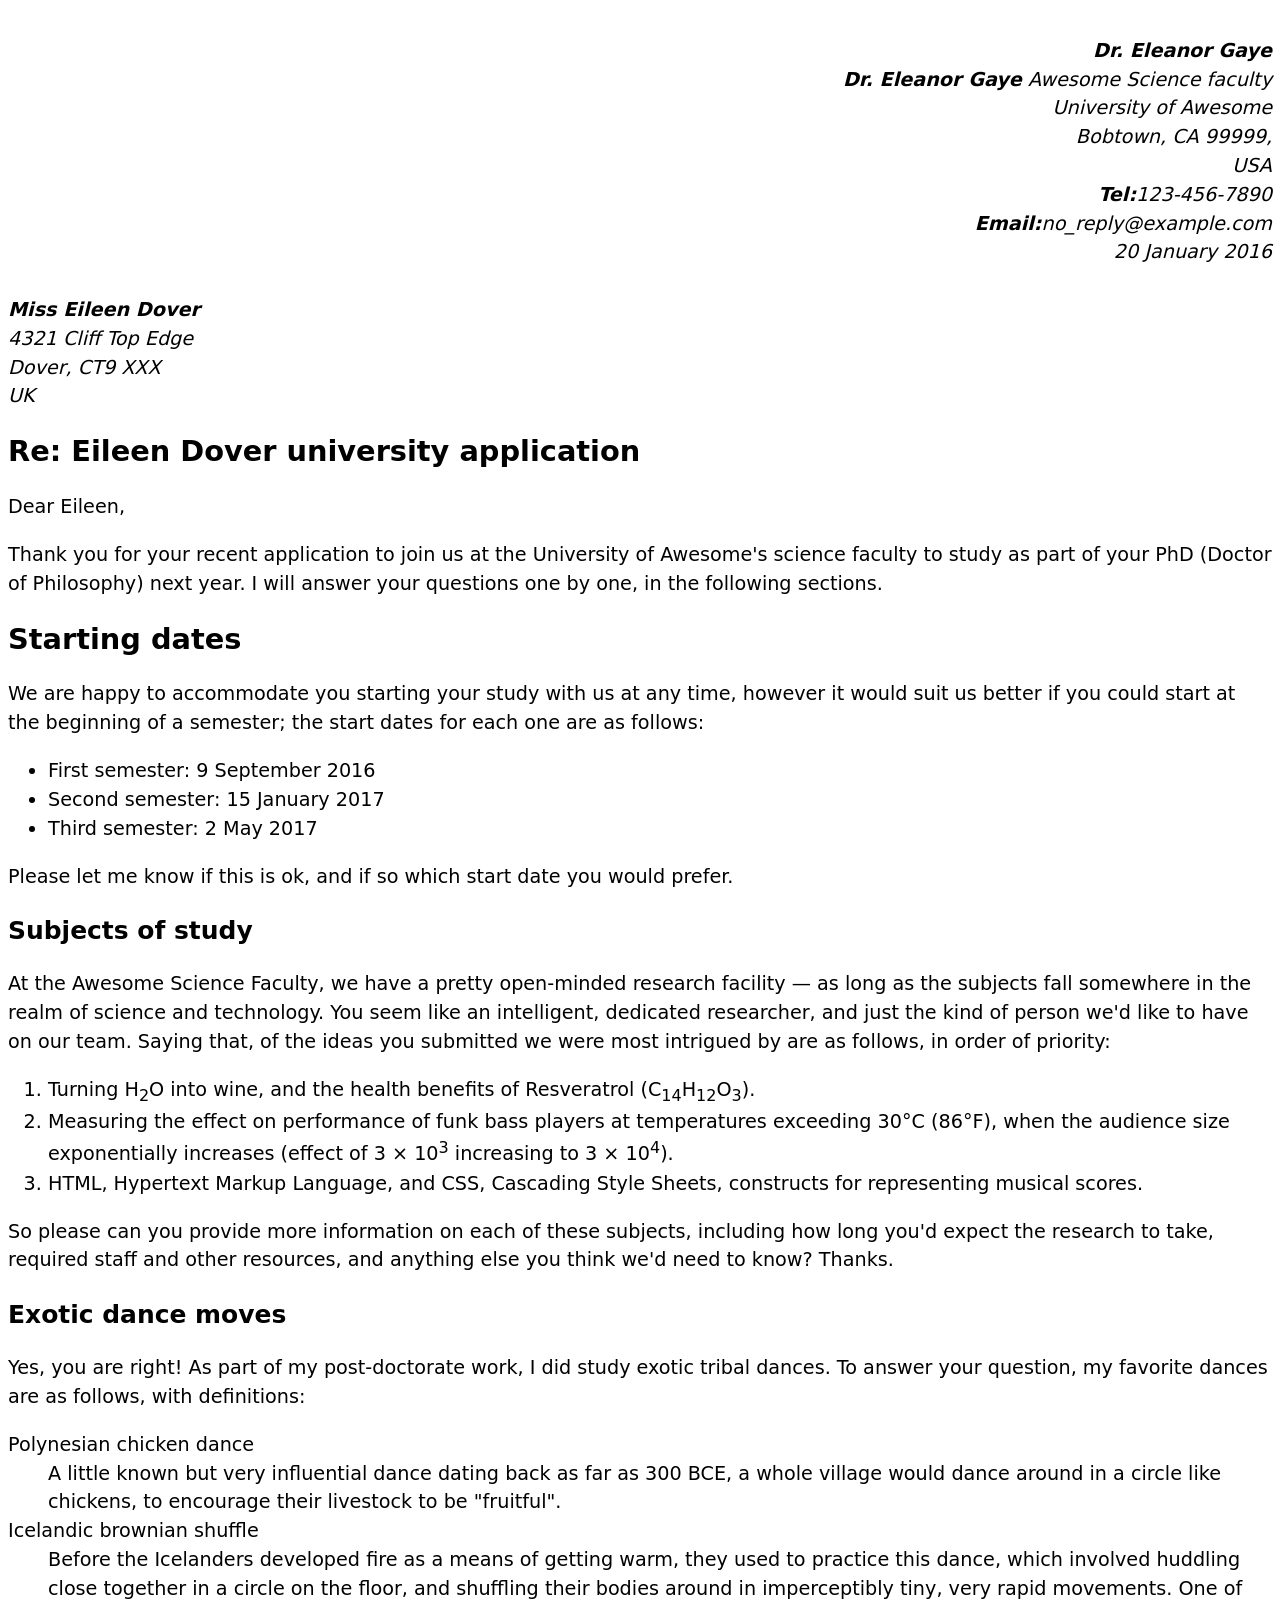
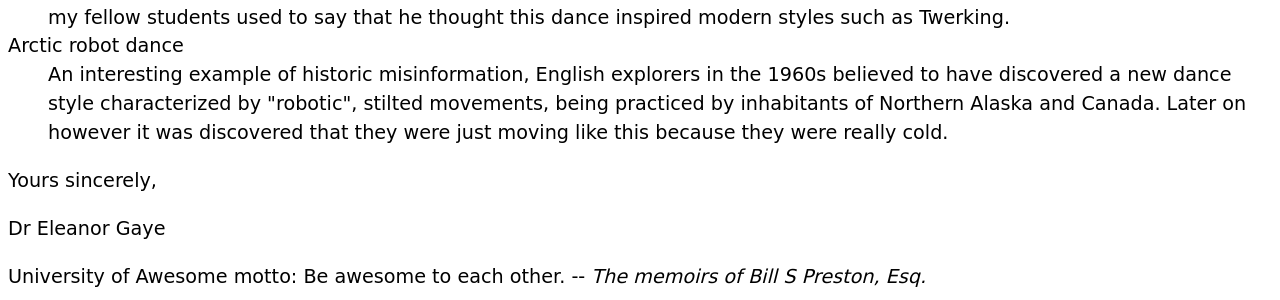
<file: Assignment 1/Part 1/Index.html>
<!--
Name: Shayaan Shah
Date: May 12th 2026
File Name: Assignment 1/Part 1/ Index.Html
Description: Marking up a letter with the propoer html tags
-->

<!-- The head is usaslly where the stylesheet is refrenced so the html knows what it has to correspond to in terms of styleing and other useful information about the page (the language, the publisher of the web page etc)-->
<body>
<address class ="sender-column">
<b><br>Dr. Eleanor Gaye</b>
<!DOCTYPE html>
<html lang="en">
<head>
<link rel = "stylesheet" href="Stylesheet.css">
<title>Awesome Science Corespondous</title>
<meta name="Author" content="Dr.Eleanor Gaye">
</head>

<!--This was the information of the address where the letter was being sent from and since the stylesheet already defined how the text would be moved to the right, 
I tagged with with an address tag so I wouldnt have to do it for each and every line up until the date. 
So just opens from the name and closes at the 2016 date to make things easier on myself -->

<b><br>Dr. Eleanor Gaye</b>
Awesome Science faculty
<br>University of Awesome
<br>Bobtown, CA 99999,
<br>USA
<b><br>Tel:</b>123-456-7890
<b><br>Email:</b>no_reply@example.com
<br>20 January 2016
</address>

<!--Since this is also an address I tagged the letters destination with it ass well 
but did not inculde the sender class because it didnt need to go on the right side-->
<address>
    <b><br>Miss Eileen Dover</b>
    <br>4321 Cliff Top Edge
    <br>Dover, CT9 XXX
    <br>UK
</address>

<h1>Re: Eileen Dover university application</h1>

<p>Dear Eileen,</p>



<p>
Thank you for your recent application to join us at the University of
Awesome's science faculty to study as part of your
PhD (Doctor of Philosophy) next year. I will answer your
questions one by one, in the following sections.
</p>
<h1><b>Starting dates</b></h1>

<p>We are happy to accommodate you starting your study with us at any time,
however it would suit us better if you could start at the beginning of a
semester; the start dates for each one are as follows:
</p>

<!--The ul command for the unordered lists-->
    <ul>
        <li>First semester: 9 September 2016</li>
        <li>Second semester: 15 January 2017</li>
        <li>Third semester: 2 May 2017</li>
    </ul>



<p>
Please let me know if this is ok, and if so which start date you would prefer.
</p>

<h2><b>Subjects of study</b></h2>

<p>
    At the Awesome Science Faculty, we have a pretty open-minded research
    facility — as long as the subjects fall somewhere in the realm of science
    and technology. You seem like an intelligent, dedicated researcher, and
    just the kind of person we'd like to have on our team. Saying that, of the
    ideas you submitted we were most intrigued by are as follows, in order of
    priority:
</p>
<ol>

<!--When it came to the chemistry charcters, I had the sub and the sup mixed up initally 
(How did I came to the councusion that sub as like sort for subtract would mean higher elivation for the charcter? I dont even want to know how I came to that stupid answer)
) but sub would be to lower a charcter and sup would be to elivate it-->
<li>Turning H<sub>2</sub>O into wine, and the health benefits of Resveratrol
(C<sub>14</sub>H<sub>12</sub>O<sub>3</sub>).</li>
<li>Measuring the effect on performance of funk bass players at temperatures
exceeding 30°C (86°F), when the audience size exponentially increases
(effect of 3 × 10<sup>3</sup> increasing to 3 × 10<sup>4</sup>).</li>
<li>HTML, Hypertext Markup Language, and CSS,
Cascading Style Sheets, constructs for representing musical scores.</li>
</ol>

<p>
    So please can you provide more information on each of these subjects,
    including how long you'd expect the research to take, required staff and
    other resources, and anything else you think we'd need to know? Thanks.
    
</p>
<h2><b>Exotic dance moves</b></h2>

<p>
    Yes, you are right! As part of my post-doctorate work, I
    did study exotic tribal dances. To answer your question, my
    favorite dances are as follows, with definitions:
</p>


<!--Now this one I had wrong for days and didnt notice till today 
but I had the dd and dt tags switched around without even one dl tag covering any of those previous 2 tags 
even when they were missmatched-->
<dl>
    <dt> Polynesian chicken dance</dt>     
        <dd>
            A little known but very influential dance dating back as far as
            300 BCE, a whole village would
            dance around in a circle like chickens, to encourage their livestock to
            be "fruitful".
        </dd>  
    <dt> Icelandic brownian shuffle</dt>  
        <dd>
            Before the Icelanders developed fire as a means of getting warm, they
            used to practice this dance, which involved huddling close together in a
            circle on the floor, and shuffling their bodies around in imperceptibly
            tiny, very rapid movements. One of my fellow students used to say that
            he thought this dance inspired modern styles such as Twerking.
        </dd> 
    <dt>Arctic robot dance</dt> 
        <dd>
            An interesting example of historic misinformation, English explorers in
            the 1960s believed to have discovered a new dance style characterized by
            "robotic", stilted movements, being practiced by inhabitants of Northern
            Alaska and Canada. Later on however it was discovered that they were
            just moving like this because they were really cold.
        </dd>
        
</dl>


<p>Yours sincerely,</p>

<p>Dr Eleanor Gaye</p>

University of Awesome motto: Be awesome to each other. --
<em>The memoirs of Bill S Preston, Esq.</em>
</body>
</html>
</file>
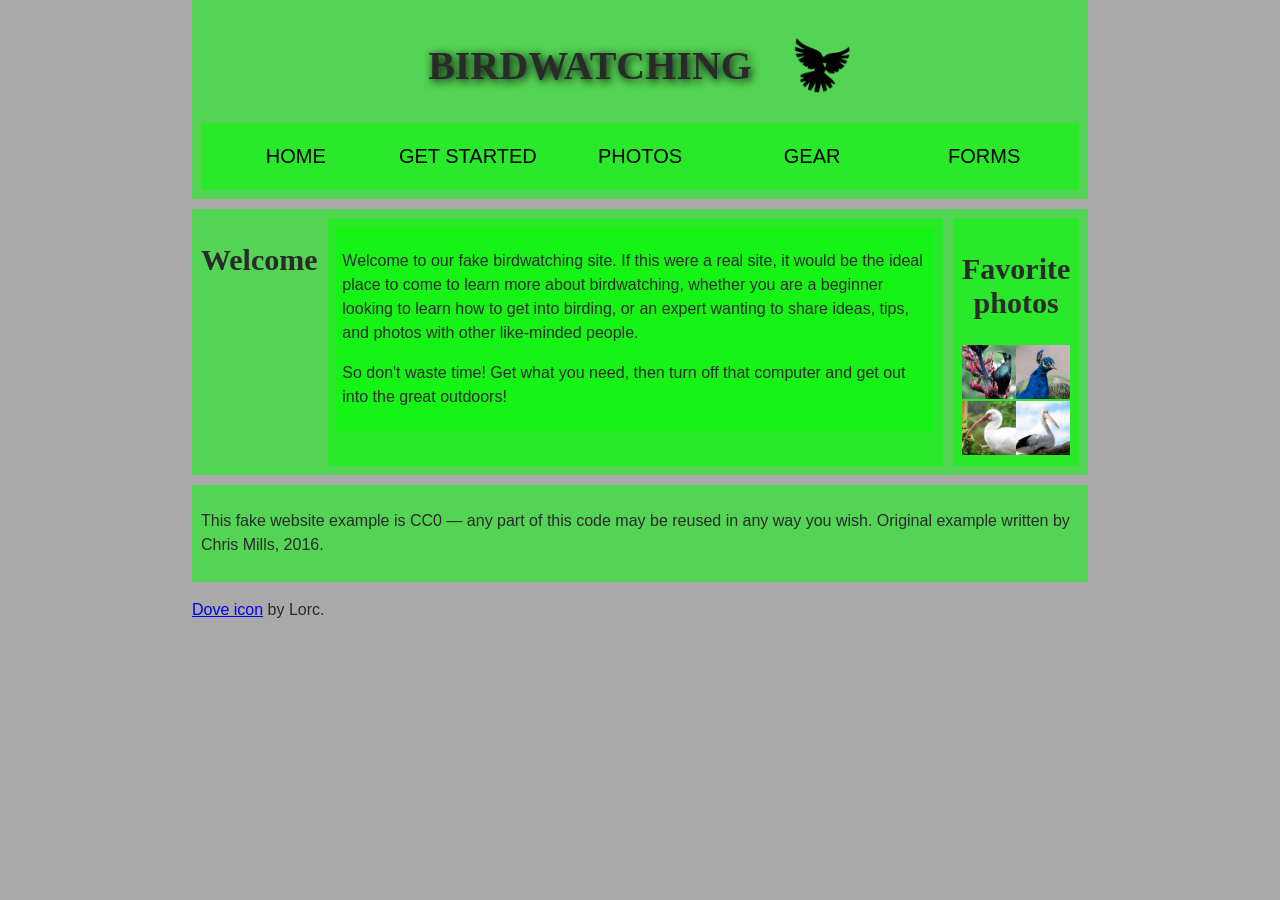
<file: Assignment 1/Part 2/Index.html>
<!--
Name: Shayaan Shah
Date: May 12th 2026
File Name: Assignment 1/Part 2/ Index.Html
Description: Mark up a birdwatching website with bird photos and correctly tag areas of the html file with the proper tags that correspone with the stylesheet to make it look close to the example
-->
<!doctype html>
<html lang="en">
  <head>
    <meta charset="utf-8" />
    <title>Birdwatching</title>
    <link href="Stylesheet.css" rel="stylesheet" />
  </head>

  <body>
    
   <header>
      <h1>Birdwatching
      <!--Using the Image src to retrive the png with the name "dove" to display.-->
      <a href = "dove.png"></a><img src="dove.png" alt="by Lorc."></h1>
      <!--the nav tag in the stylesheet is the navigation bar which needs to be given a list by the html file to display. Also by inculding it in the H1 header, it centers along with the header text as well-->
   
        <nav>
          <ul>
            <li><a href = "#">Home</a></li>
            <li><a href = "#">Get Started</a></li>
            <li><a href = "#">Photos</a></li>
            <li><a href = "#">Gear</a></li>
            <li><a href = "#">Forms</a></li>
          </ul>
        </nav>
    
        

   </header>
    <main>
    <h2>Welcome</h2>
  
    
   <section>
        <article>
          <p>
            Welcome to our fake birdwatching site. If this were a real site, it
            would be the ideal place to come to learn more about birdwatching,
            whether you are a beginner looking to learn how to get into birding, or
            an expert wanting to share ideas, tips, and photos with other
            like-minded people.
          </p>
      
          <p>
            So don't waste time! Get what you need, then turn off that computer and
            get out into the great outdoors!
          </p>
        </article>
   </section>
    
   
   
   <aside>
    <h2>Favorite photos</h2>
    <!-- Link images here. -->
   
        <a href = "favorite-bird-1.jpg">
        <img src = "favorite-bird-1_th.jpg" alt = "A tiny bird with green feathers and black talons, links to larger versions of the image"></a>
    
            <a href = "favorite-bird-2.jpg">
        <img src = "favorite-bird-2_th.jpg" alt = "A very pretty birds upper half, links to larger versions of the image"></a>
    
            <a href = "favorite-bird-3.jpg">
        <img src = "favorite-bird-3_th.jpg" alt = "A bird with a long beak and white feathers, links to larger versions of the image"></a>
    
            <a href = "favorite-bird-4.jpg">
        <img src = "favorite-bird-4_th.jpg" alt = "A pelecan with a large beak, links to larger versions of the image"></a>
      </aside>
   </main>

   
   
   
   <footer> 
      <p>
        This fake website example is CC0 — any part of this code may be reused
        in any way you wish. Original example written by Chris Mills, 2016.
      </p>
    </footer>
    
    
    
    <p>
      <a href="dove.png">Dove icon</a>
      by Lorc.
    </p>
  </body>
</html>
</file>
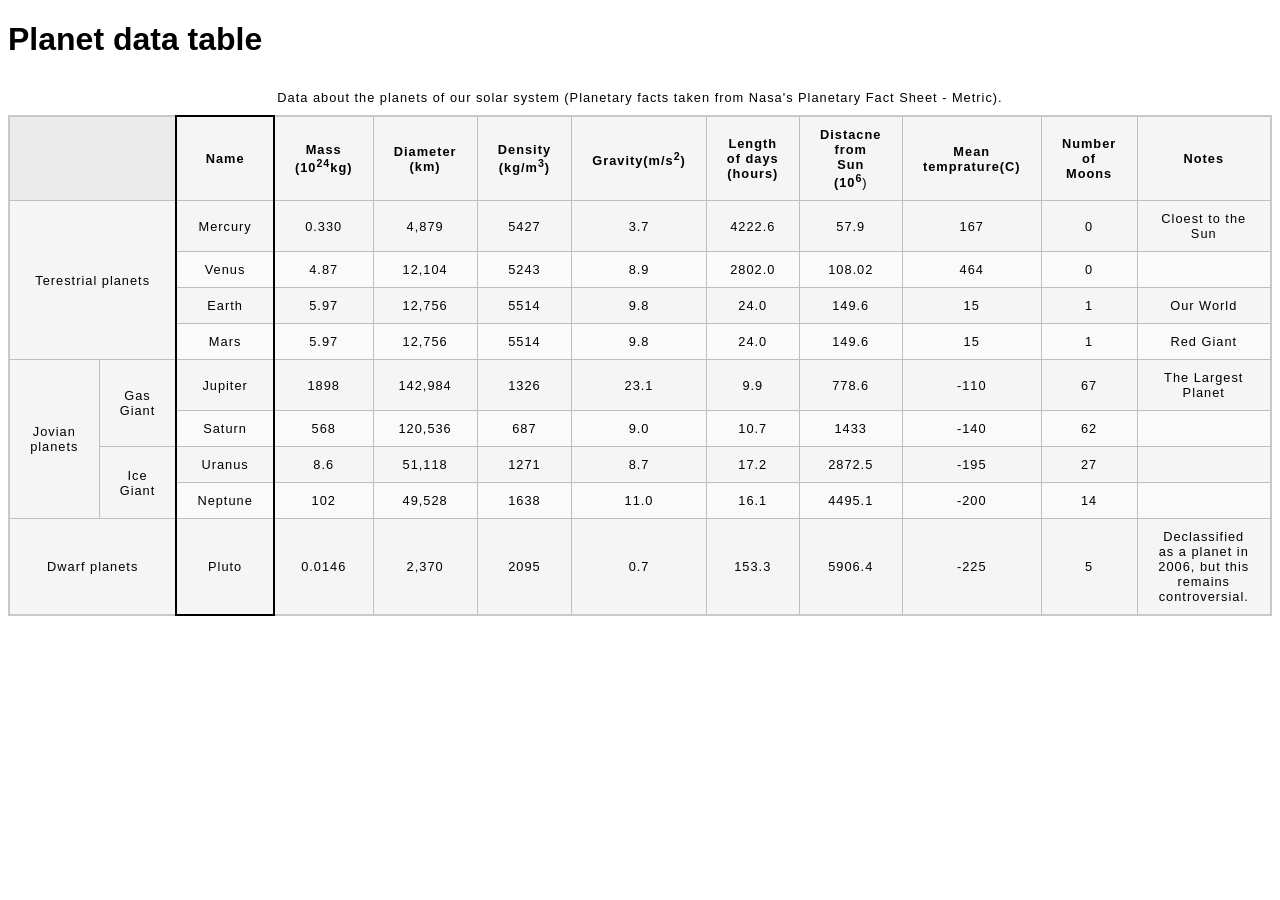
<file: Assignment 2/Part 2/Index.html>
<!--
Name: Shayaan Shah
Date: June 2nd 2026
File Name: Assignment 2/Part 2/ Index.Html
Description: Mark up a Table using the correct tags to format regular and custom cells in the table
-->

<!doctype html>
<html lang="en-US">
  <head>
    <meta charset="utf-8" />
    <meta name="viewport" content="width=device-width" />
    <title>Planet data table</title>
    <link href="stylesheet.css" rel="stylesheet" type="text/css" />
  </head>
  <body>
    <!-- Giving the table tag along with the --> 
    <h1>Planet data table</h1>
    <table>
    
      <caption>Data about the planets of our solar system 
      (Planetary facts taken from Nasa's Planetary Fact Sheet - Metric).</caption>
      
        <colgroup> <!-- -->
          <col span ="2" />
          <col class="column-border" />
          <col span ="1" />
        </colgroup>
        
        <thread> 
          <th colspan = "2">
            <td><b>Name</b></td>
            <td><b>Mass (10<sup>24</sup>kg)</b></td>
            <td><b>Diameter (km)</b></td>
            <td><b>Density (kg/m<sup>3</sup>)</b></td>
            <td><b>Gravity(m/s<sup>2</sup>)</b></td>
            <td><b>Length of days (hours)</b></td>
            <td><b>Distacne from Sun (10<sup>6</sup></b>)</td>
            <td><b>Mean temprature(C)</b></td>
            <td><b>Number of Moons</b></td>
            <td><b>Notes</b></td>
          </th> 
        </thread> 
        <tbody>
            
            <tr> 
              <td rowspan = "4" colspan = "2">Terestrial planets</td> <!-- The rowspan and the colspan is what allows for custom cells with diffrent dimentsions to be formatted -->
              <td>Mercury</td>
              <td>0.330</td>
              <td>4,879</td>
              <td>5427</td>
              <td>3.7</td>
              <td>4222.6</td>
              <td>57.9</td>
              <td>167</td>
              <td>0</td>
              <td>Cloest to the Sun</td>
            </tr>
        
            <tr>
              <td>Venus</td>
              <td>4.87</td>
              <td>12,104</td>
              <td>5243</td>
              <td>8.9</td>
              <td>2802.0</td>
              <td>108.02</td>
              <td>464</td>
              <td>0</td>
              <td></td>
            </tr>
  
            <tr>
              <td>Earth</td>
              <td>5.97</td>
              <td>12,756</td>
              <td>5514</td>
              <td>9.8</td>
              <td>24.0</td>
              <td>149.6</td>
              <td>15</td>
              <td>1</td>
              <td>Our World</td>
            </tr>
  
            <tr>
              <td>Mars</td>
              <td>5.97</td>
              <td>12,756</td>
              <td>5514</td>
              <td>9.8</td>
              <td>24.0</td>
              <td>149.6</td>
              <td>15</td>
              <td>1</td>
              <td>Red Giant</td>
            </tr>
  
            <tr>
              <td rowspan="4">Jovian planets</td>
              <td rowspan="2">Gas Giant</td>
              <td>Jupiter</td>
              <td>1898</td>
              <td>142,984</td>
              <td>1326</td>
              <td>23.1</td>
              <td>9.9</td>
              <td>778.6</td>
              <td>-110</td>
              <td>67</td>
              <td>The Largest Planet</td>
            </tr>
  
            <tr>
              <td>Saturn</td>
              <td>568</td>
              <td>120,536</td>  
              <td>687</td>
              <td>9.0</td> 
              <td>10.7</td> 
              <td>1433</td> 
              <td>-140</td> 
              <td>62</td>
              <td></td>  
            </tr>
            
            <tr>
              <td rowspan="2">Ice Giant</td>
              <td>Uranus</td>
              <td>8.6</td>
              <td>51,118</td>  
              <td>1271</td>
              <td>8.7</td> 
              <td>17.2</td> 
              <td>2872.5</td> 
              <td>-195</td> 
              <td>27</td>
              <td></td>
            </tr>
  
            <tr>
              <td>Neptune</td>
              <td>102</td>
              <td>49,528</td>  
              <td>1638</td>
              <td>11.0</td> 
              <td>16.1</td> 
              <td>4495.1</td> 
              <td>-200</td> 
              <td>14</td>  
              <td></td>
            </tr>
  
            <tr>
              <td colspan="2">Dwarf planets</td>
              <td>Pluto</td>
              <td>0.0146</td>
              <td>2,370</td>  
              <td>2095</td>
              <td>0.7</td> 
              <td>153.3</td> 
              <td>5906.4</td> 
              <td>-225</td> 
              <td>5</td>
              <td>Declassified as a planet in 2006, but this remains controversial.</td>  
            </tr>
        </tbody>
    </table>
  </body>
</html>
</file>
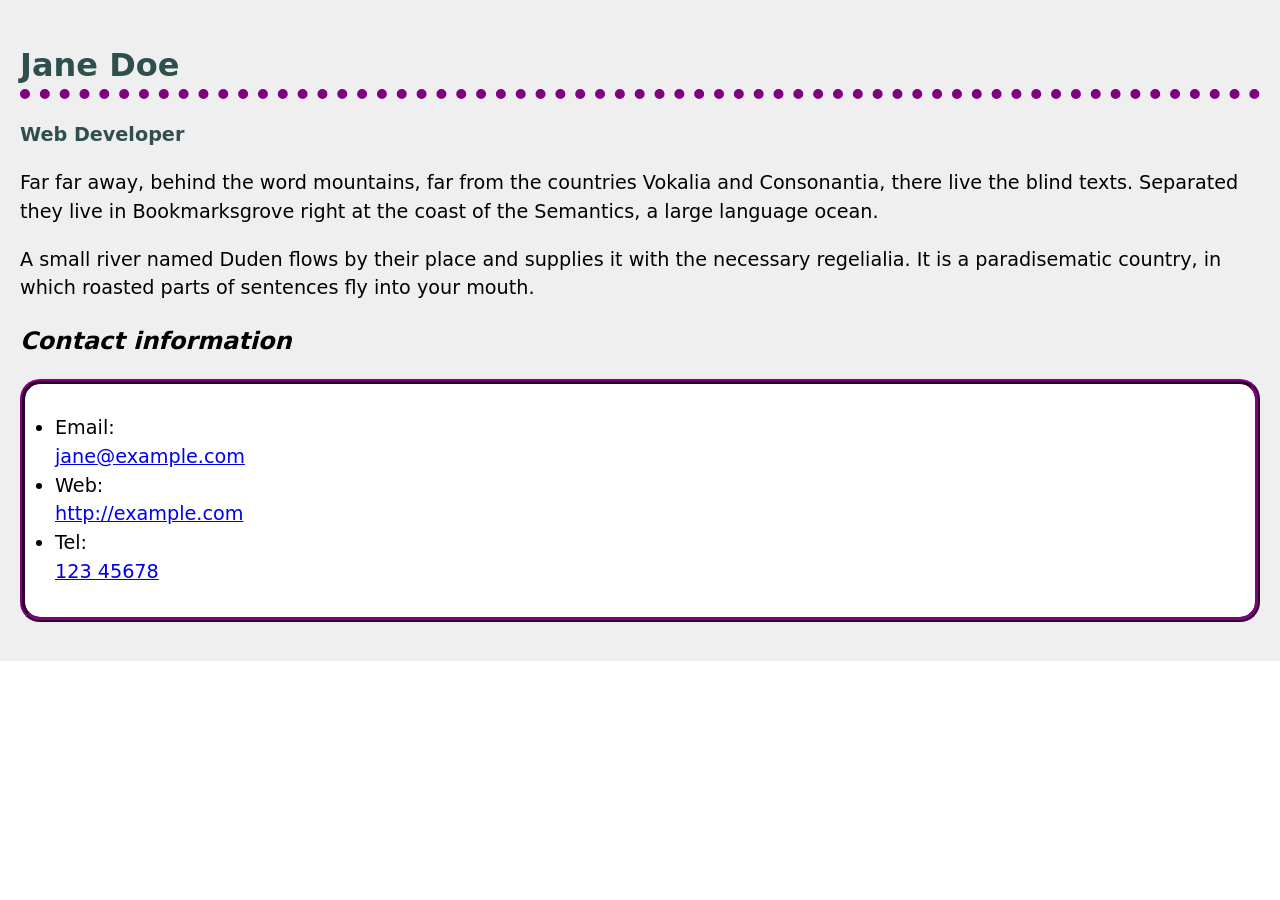
<file: Assignment 3/Part 1/Index.html>
<!--
Name: Shayaan Shah
Date: June 9th 2026
File Name: Assignment 3/Part 1/ Index.Html
Description: Marking up using CSS
-->
<!doctype html>
<html lang="en-US">
  <head>
    <meta charset="utf-8" />
    <meta name="viewport" content="width=device-width" />
    <link href="stylesheet.css" rel="stylesheet" type="text/css" />
  </head>
  <body>
<h1>Jane Doe</h1>
<div class="job-title">Web Developer</div>
<p>
  Far far away, behind the word mountains, far from the countries Vokalia and
  Consonantia, there live the blind texts. Separated they live in Bookmarksgrove
  right at the coast of the Semantics, a large language ocean.
</p>

<p>
  A small river named Duden flows by their place and supplies it with the
  necessary regelialia. It is a paradisematic country, in which roasted parts of
  sentences fly into your mouth.
</p>

<h2>Contact information</h2>
<ul>
  <li>Email: <div class = "links"><a href="mailto:jane@example.com">jane@example.com</div></a></li>
  <li>Web: <div class = "links"></div><a href="http://example.com">http://example.com</div></a></li>
  <li>Tel: <div class = "links"></div><a href="tel:12345678">123 45678</div></a></li>
</ul>
</file>
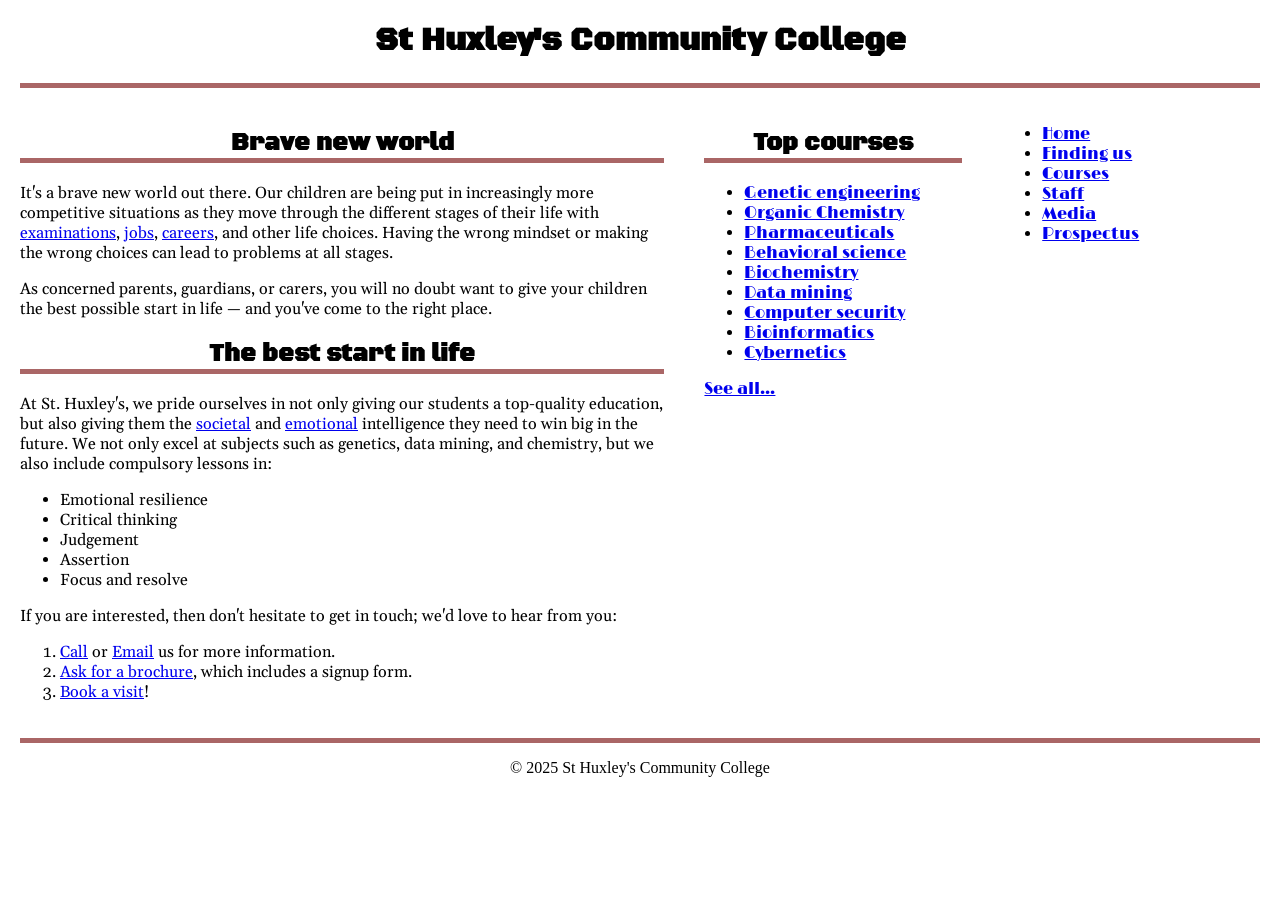
<file: Assignment 3/Part 2/Index.html>
<!--
Name: Shayaan Shah
Date: June 9th 2026
File Name: Assignment 3/Part 2/ Index.Html
Description: Marking up using CSS
-->
<!doctype html>
<html lang="en-US">
  <head>
    <meta charset="utf-8" />
    <meta name="viewport" content="width=device-width" />
    <title>St Huxley's Community College</title>
    <link href="stylesheet.css" type="text/css" rel="stylesheet" />
  </head>
  <body>
    <header>
      <h1>St Huxley's Community College</h1>
    </header>

    <main>
      <section>
        <h2>Brave new world</h2>

        <p>
          It's a brave new world out there. Our children are being put in
          increasingly more competitive situations as they move through the
          different stages of their life with
          <a href="https://en.wikipedia.org/wiki/Examination">examinations</a
          >, <a href="https://en.wikipedia.org/wiki/Jobs">jobs</a>,
          <a href="https://en.wikipedia.org/wiki/Career">careers</a>, and
          other life choices. Having the wrong mindset or making the wrong
          choices can lead to problems at all stages.
        </p>

        <p>
          As concerned parents, guardians, or carers, you will no doubt want
          to give your children the best possible start in life — and you've
          come to the right place.
        </p>

        <h2>The best start in life</h2>

        <p>
          At St. Huxley's, we pride ourselves in not only giving our students
          a top-quality education, but also giving them the
          <a href="https://en.wikipedia.org/wiki/Society">societal</a> and
          <a href="https://en.wikipedia.org/wiki/Emotion">emotional</a>
          intelligence they need to win big in the future. We not only excel
          at subjects such as genetics, data mining, and chemistry, but we
          also include compulsory lessons in:
        </p>

        <ul>
          <li>Emotional resilience</li>
          <li>Critical thinking</li>
          <li>Judgement</li>
          <li>Assertion</li>
          <li>Focus and resolve</li>
        </ul>

        <p>
          If you are interested, then don't hesitate to get in touch; we'd
          love to hear from you:
        </p>

        <ol>
          <li>
            <a href="#">Call</a> or <a href="#">Email</a> us for more
            information.
          </li>
          <li>
            <a href="#">Ask for a brochure</a>, which includes a signup form.
          </li>
          <li><a href="#">Book a visit</a>!</li>
        </ol>
      </section>

      <aside>
        <h2>Top courses</h2>

        <ul>
          <li><a href="#">Genetic engineering</a></li>
      
          <li><a href="#">Organic Chemistry</a></li>
          <li><a href="#">Pharmaceuticals</a></li>
          <li><a href="#">Behavioral science</a></li>
          <li><a href="#">Biochemistry</a></li>
          <li><a href="#">Data mining</a></li>
          <li><a href="#">Computer security</a></li>
          <li><a href="#">Bioinformatics</a></li>
          <li><a href="#">Cybernetics</a></li>
        </ul>

        <p><a href="#">See all...</a></p>
      </aside>

      <nav>
        <ul>
          <li><a href="#">Home</a></li>
          <li><a href="#">Finding us</a></li>
          <li><a href="#">Courses</a></li>
          <li><a href="#">Staff</a></li>
          <li><a href="#">Media</a></li>
          <li><a href="#">Prospectus</a></li>
        </ul>
      </nav>
    </main>

    <footer>
      <p>&copy; 2025 St Huxley's Community College</p>
    </footer>
  </body>
</html>
</file>
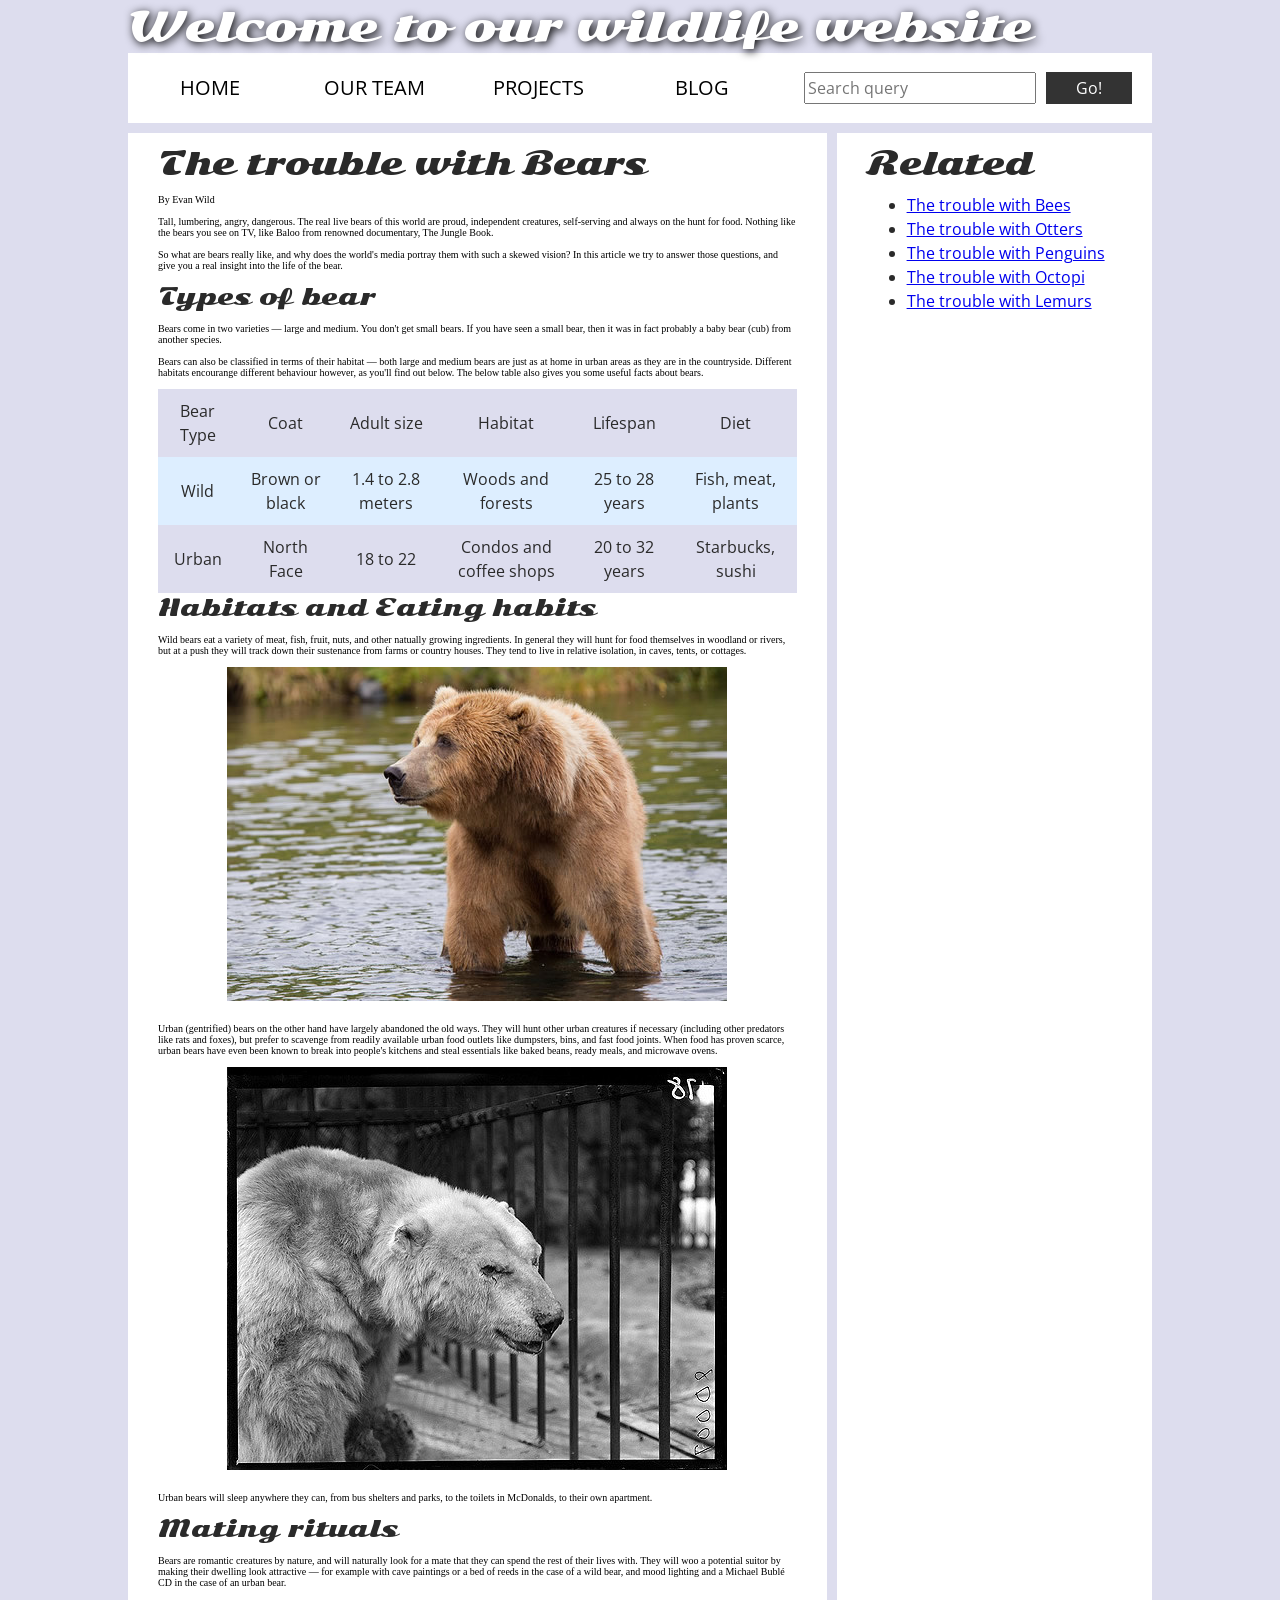
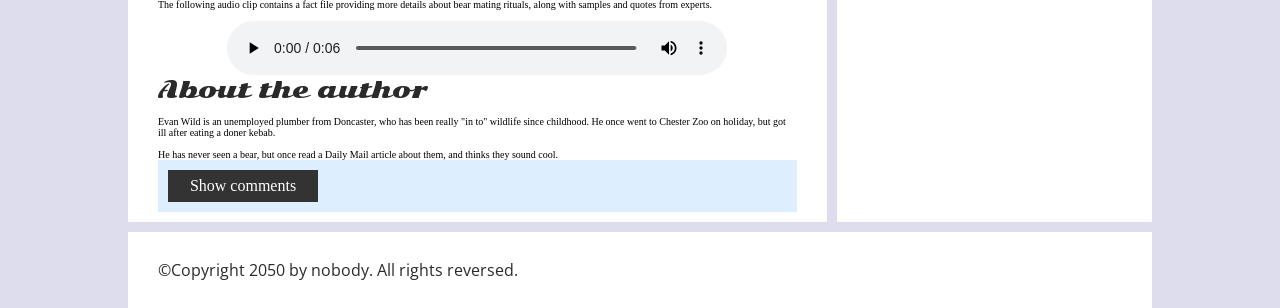
<file: Assignment 5/assessment-files/index.html>
<!DOCTYPE html>
<html>
  <head>
    <meta charset="utf-8">

    <title>Accessibility assessment</title>
    <link href="https://fonts.googleapis.com/css?family=Open+Sans+Condensed:300|Sonsie+One" rel="stylesheet" type="text/css">
    <link rel="stylesheet" href="style.css">

    <!-- the below three lines are a fix to get HTML5 semantic elements working in old versions of Internet Explorer-->
    <!--[if lt IE 9]>
      <script src="http://html5shiv.googlecode.com/svn/trunk/html5.js"></script>
    <![endif]-->
  </head>

  <body>
    <div class="header">
      <font size="7">Welcome to our wildlife website</font>
    </div>

    <div class="nav">
      <ul>
        <li><a href="#">Home</a></li>
        <li><a href="#">Our team</a></li>
        <li><a href="#">Projects</a></li>
        <li><a href="#">Blog</a></li>
      </ul>

      <form class="search">
        <input type="search" name="q" placeholder="Search query">
        <input type="submit" value="Go!">
      </form>
    </div>

    <main>
      <article>
        <font size="6">The trouble with Bears</font>
        <br><br>
        By Evan Wild
        <br><br>
        Tall, lumbering, angry, dangerous. The real live bears of this world are proud, independent creatures, self-serving and always on the hunt for food. Nothing like the bears you see on TV, like Baloo from renowned documentary, The Jungle Book.
        <br><br>
        So what are bears really like, and why does the world's media portray them with such a skewed vision? In this article we try to answer those questions, and give you a real insight into the life of the bear.
        <br><br>
        <font size="5">Types of bear</font>
        <br><br>
        Bears come in two varieties — large and medium. You don't get small bears. If you have seen a small bear, then it was in fact probably a baby bear (cub) from another species.
        <br><br>
        Bears can also be classified in terms of their habitat — both large and medium bears are just as at home in urban areas as they are in the countryside. Different habitats encourange different behaviour however, as you'll find out below. The below table also gives you some useful facts about bears.
        <br><br>
        <table>
          <thead>
            <tr>
              <td>Bear Type</td>
              <td>Coat</td>
              <td>Adult size</td>
              <td>Habitat</td>
              <td>Lifespan</td>
              <td>Diet</td>
            </tr>
          </thead>
          <tbody>
            <tr>
              <td>Wild</td>
              <td>Brown or black</td>
              <td>1.4 to 2.8 meters</td>
              <td>Woods and forests</td>
              <td>25 to 28 years</td>
              <td>Fish, meat, plants</td>
            </tr>
            <tr>
              <td>Urban</td>
              <td>North Face</td>
              <td>18 to 22</td>
              <td>Condos and coffee shops</td>
              <td>20 to 32 years</td>
              <td>Starbucks, sushi</td>
            </tr>
          </tbody>
        </table>

        <font size="5">Habitats and Eating habits</font>
        <br><br>
        Wild bears eat a variety of meat, fish, fruit, nuts, and other natually growing ingredients. In general they will hunt for food themselves in woodland or rivers, but at a push they will track down their sustenance from farms or country houses. They tend to live in relative isolation, in caves, tents, or cottages.
        <br><br>
        <img src="media/wild-bear.jpg">
        <br><br>
        Urban (gentrified) bears on the other hand have largely abandoned the old ways. They will hunt other urban creatures if necessary (including other predators like rats and foxes), but prefer to scavenge from readily available urban food outlets like dumpsters, bins, and fast food joints. When food has proven scarce, urban bears have even been known to break into people's kitchens and steal essentials like baked beans, ready meals, and microwave ovens.
        <br><br>
        <img src="media/urban-bear.jpg">
        <br><br>
        Urban bears will sleep anywhere they can, from bus shelters and parks, to the toilets in McDonalds, to their own apartment.
        <br><br>
        <font size="5">Mating rituals</font>
        <br><br>
        Bears are romantic creatures by nature, and will naturally look for a mate that they can spend the rest of their lives with. They will woo a potential suitor by making their dwelling look attractive — for example with cave paintings or a bed of reeds in the case of a wild bear, and mood lighting and a Michael Bublé CD in the case of an urban bear.
        <br><br>
        The following audio clip contains a fact file providing more details about bear mating rituals, along with samples and quotes from experts.
        <br><br>
        <audio controls>
          <source src="media/bear.mp3" type="audio/mp3">
          <source src="media/bear.ogg" type="audio/ogg">
          <p>It looks like your browser doesn't support HTML5 audio players.</p>
        </audio>

        <aside>

          <font size="5">About the author</font>
        <br><br>
          Evan Wild is an unemployed plumber from Doncaster, who has been really "in to" wildlife since childhood. He once went to Chester Zoo on holiday, but got ill after eating a doner kebab.
        <br><br>
          He has never seen a bear, but once read a Daily Mail article about them, and thinks they sound cool.

        </aside>
        <section class="comments">
          <div class="show-hide">Show comments</div>

          <div class="comment-wrapper">

            <font size="6">Add comment</font>

            <form class="comment-form">
              <div class="flex-pair">
                Your name:
                <input type="text" name="name" id="name" placeholder="Enter your name">
              </div>
              <div class="flex-pair">
                Your comment:
                <input type="text" name="comment" id="comment" placeholder="Enter your comment">
              </div>
              <div>
                <input type="submit" value="Submit comment">
              </div>
            </form>

            <font size="6">Comments</font>

            <ul class="comment-container">

              <li>

                <p>Bob Fossil</p>

                <p>Oh I am so glad you taught me all about the big brown angry guys in the woods. With their sniffing little noses and their bad attitudes, they can sure be a menace — I was thinking of putting them all in a truck and driving them outta here. I run a zoo, you know.</p>

              </li>

            </ul>

          </div>
        </section>
      </article>

      <div class="secondary">
        <font size="6">Related</font>

        <ul>
          <li><a href="#">The trouble with Bees</a></li>
          <li><a href="#">The trouble with Otters</a></li>
          <li><a href="#">The trouble with Penguins</a></li>
          <li><a href="#">The trouble with Octopi</a></li>
          <li><a href="#">The trouble with Lemurs</a></li>
        </ul>
      </div>
    </main>

    <footer>
      <p>©Copyright 2050 by nobody. All rights reversed.</p>
    </footer>

    <script src="main.js"></script>

  </body>
</html>
</file>
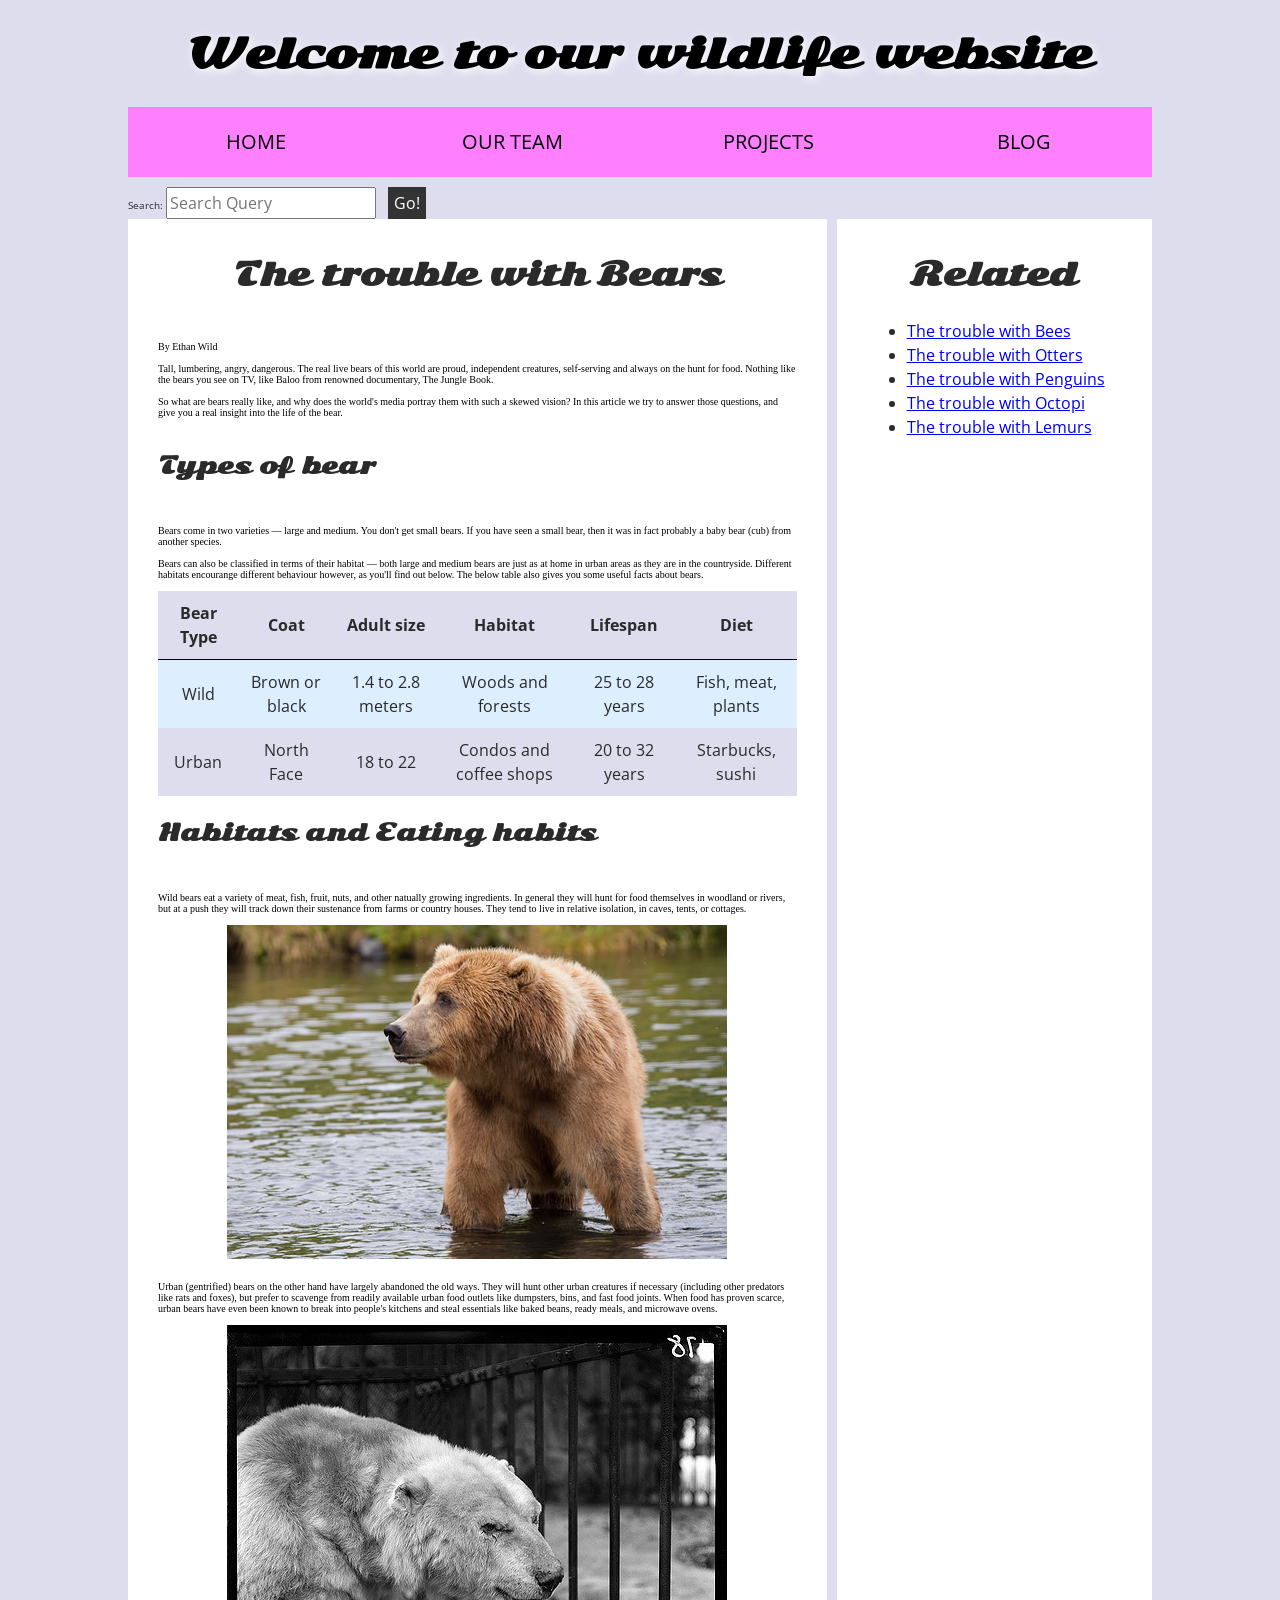
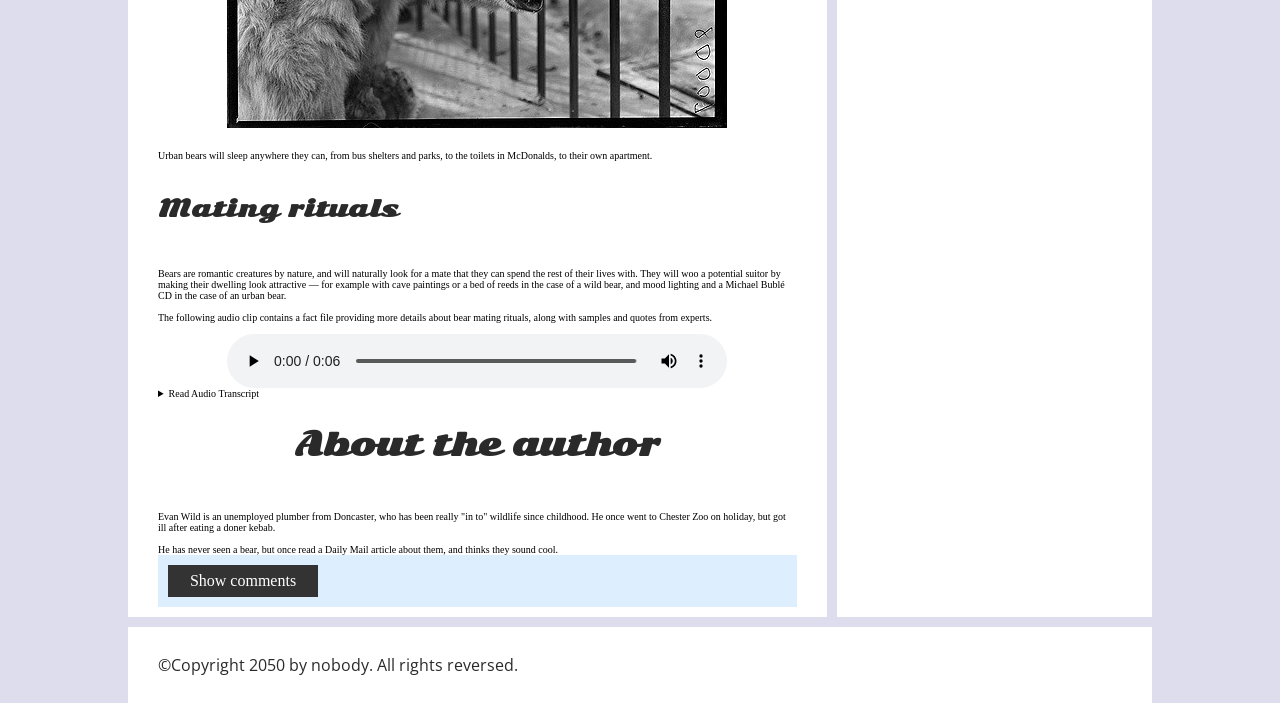
<file: Assignment 5/Part 1/assessment-files/index.html>
<!--
Name: Shayaan Shah
Date: Aug 5th 2026
File Name: Assignment 5/Part 1/ Index.Html
Description: -->
<!DOCTYPE html>
<html lang = "en">
  <head>
    <meta charset="utf-8">
    <title>Accessibility assessment</title>
    <link href="https://fonts.googleapis.com/css?family=Open+Sans+Condensed:300|Sonsie+One" rel="stylesheet" type="text/css">
    <link rel="stylesheet" href="style.css">

     <!--the below three lines are a fix to get HTML5 semantic elements working in old versions of Internet Explorer-->
    <!--[if lt IE 9]>
      <script src="http://html5shiv.googlecode.com/svn/trunk/html5.js"></script>
    <![endif]-->
  </head>

  <body>
    <header>
    <h1>Welcome to our wildlife website</h1>
  </header>

    <div class="nav">
      <ul>
        <li><a href="#">Home</a></li>
        <li><a href="#">Our team</a></li>
        <li><a href="#">Projects</a></li>
        <li><a href="#">Blog</a></li>
      </ul>
    </div>

      <div class="search">
        <form>
          <label for="search">Search:</label>

          <input
          type="search"
          id="search"
          name="q"
          placeholder="Search Query">
          <input type="submit" value= "Go!">
        </form>
      </div>

    <main>
      <article>
        <h2>The trouble with Bears</h2>
        <br><br>
        By Ethan Wild
        <br><br>
        Tall, lumbering, angry, dangerous. The real live bears of this world are proud, independent creatures, self-serving and always on the hunt for food. Nothing like the bears you see on TV, like Baloo from renowned documentary, The Jungle Book.
        <br><br>
        So what are bears really like, and why does the world's media portray them with such a skewed vision? In this article we try to answer those questions, and give you a real insight into the life of the bear.
        <br><br>
        <h3>Types of bear</h3>
        <br><br>
        Bears come in two varieties — large and medium. You don't get small bears. If you have seen a small bear, then it was in fact probably a baby bear (cub) from another species.
        <br><br>
        Bears can also be classified in terms of their habitat — both large and medium bears are just as at home in urban areas as they are in the countryside. Different habitats encourange different behaviour however, as you'll find out below. The below table also gives you some useful facts about bears.
        <br><br>
        <table>
          <thead>
            <tr>
              <th scope="col">Bear Type</th>
              <th scope="col">Coat</th>
              <th scope="col">Adult size</th>
              <th scope="col">Habitat</th>
              <th scope="col">Lifespan</th>
              <th scope="col">Diet</th>
            </tr>
          </thead>
          <tbody>
            <tr>
              <td>Wild</td>
              <td>Brown or black</td>
              <td>1.4 to 2.8 meters</td>
              <td>Woods and forests</td>
              <td>25 to 28 years</td>
              <td>Fish, meat, plants</td>
            </tr>
            <tr>
              <td>Urban</td>
              <td>North Face</td>
              <td>18 to 22</td>
              <td>Condos and coffee shops</td>
              <td>20 to 32 years</td>
              <td>Starbucks, sushi</td>
            </tr>
          </tbody>
        </table>

        <h3>Habitats and Eating habits</h3>
        <br><br>
        Wild bears eat a variety of meat, fish, fruit, nuts, and other natually growing ingredients. In general they will hunt for food themselves in woodland or rivers, but at a push they will track down their sustenance from farms or country houses. They tend to live in relative isolation, in caves, tents, or cottages.
        <br><br>
        <img src="media/wild-bear.jpg"
        alt="A wild brown bear in a forest">
        <br><br>
        Urban (gentrified) bears on the other hand have largely abandoned the old ways. They will hunt other urban creatures if necessary (including other predators like rats and foxes), but prefer to scavenge from readily available urban food outlets like dumpsters, bins, and fast food joints. When food has proven scarce, urban bears have even been known to break into people's kitchens and steal essentials like baked beans, ready meals, and microwave ovens.
        <br><br>
        <img src="media/urban-bear.jpg"
        alt="An urban bear walking through a city">
        <br><br>
        Urban bears will sleep anywhere they can, from bus shelters and parks, to the toilets in McDonalds, to their own apartment.
        <br><br>
        <h3>Mating rituals</h3>
        <br><br>
        Bears are romantic creatures by nature, and will naturally look for a mate that they can spend the rest of their lives with. They will woo a potential suitor by making their dwelling look attractive — for example with cave paintings or a bed of reeds in the case of a wild bear, and mood lighting and a Michael Bublé CD in the case of an urban bear.
        <br><br>
        The following audio clip contains a fact file providing more details about bear mating rituals, along with samples and quotes from experts.
        <br><br>
        <audio controls>
          <source src="media/bear.mp3" type="audio/mp3">
          <source src="media/bear.ogg" type="audio/ogg">
          <p>It looks like your browser doesn't support HTML5 audio players.</p>
        </audio>
        <details>
        <summary>Read Audio Transcript</summary>
          <p><strong>0:00</strong> This isnt really </p>
          <p><strong>0:01</strong> An audio </p>
          <p><strong>0:02</strong> fact filing about </p>
          <p><strong>0:03</strong> bears, but it is </p>
          <p><strong>0:04</strong> an audio file </p>
          <p><strong>0:05</strong> that you can </p>
          <p><strong>0:06</strong> Transcriobed </p>

        </details>

        <aside>

          <h2>About the author</h2>
        <br><br>
          Evan Wild is an unemployed plumber from Doncaster, who has been really "in to" wildlife since childhood. He once went to Chester Zoo on holiday, but got ill after eating a doner kebab.
        <br><br>
          He has never seen a bear, but once read a Daily Mail article about them, and thinks they sound cool.

        </aside>
        <section class="comments">
          <div class="show-hide">Show comments</div>

          <div class="comment-wrapper">

            <h2>Add comment</h2>

            <form class="comment-form">
              <div class="flex-pair">
                <label for="name"> Your name: </label>
                <input type="text" 
                name="name" 
                id="name" 
                placeholder="Enter your name">
              </div>
              
              
              <div class="flex-pair">
                <label for="comment"> Your comment: </label>
                <input type="text" 
                name="comment" 
                id="comment" 
                placeholder="Enter your comment">
              </div>
              
              <div>
                <input type="submit" value="Submit comment">
              </div>
            </form>

            <h2>Comments</h2>

            <ul class="comment-container">

              <li>

                <p>Bob Fossil</p>

                <p>Oh I am so glad you taught me all about the big brown angry guys in the woods. With their sniffing little noses and their bad attitudes, they can sure be a menace — I was thinking of putting them all in a truck and driving them outta here. I run a zoo, you know.</p>

              </li>

            </ul>

          </div>
        </section>
      </article>

      <div class="secondary">
        <h2>Related</h2>

        <ul>
          <li><a href="#">The trouble with Bees</a></li>
          <li><a href="#">The trouble with Otters</a></li>
          <li><a href="#">The trouble with Penguins</a></li>
          <li><a href="#">The trouble with Octopi</a></li>
          <li><a href="#">The trouble with Lemurs</a></li>
        </ul>
      </div>
    </main>

    <footer>
      <p>©Copyright 2050 by nobody. All rights reversed.</p>
    </footer>

    <script src="main.js"></script>

  </body>
</html>
</file>
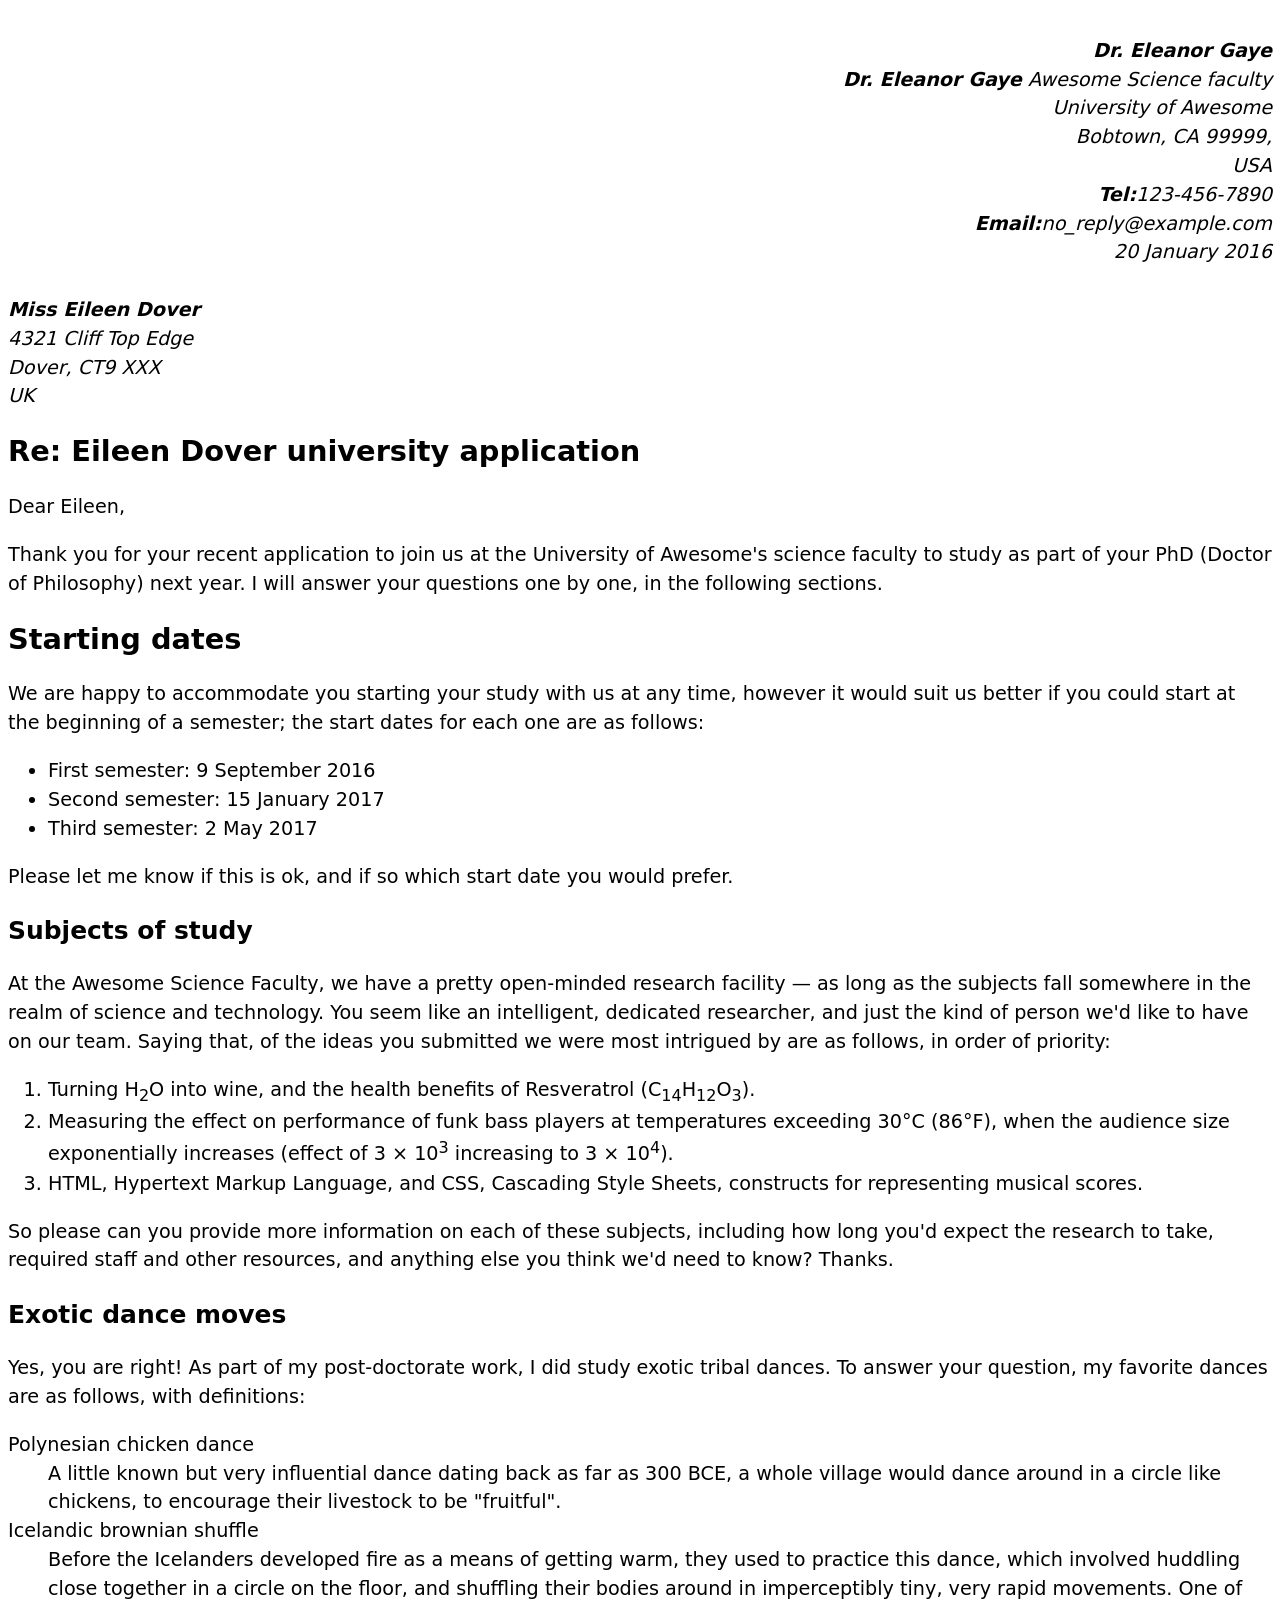
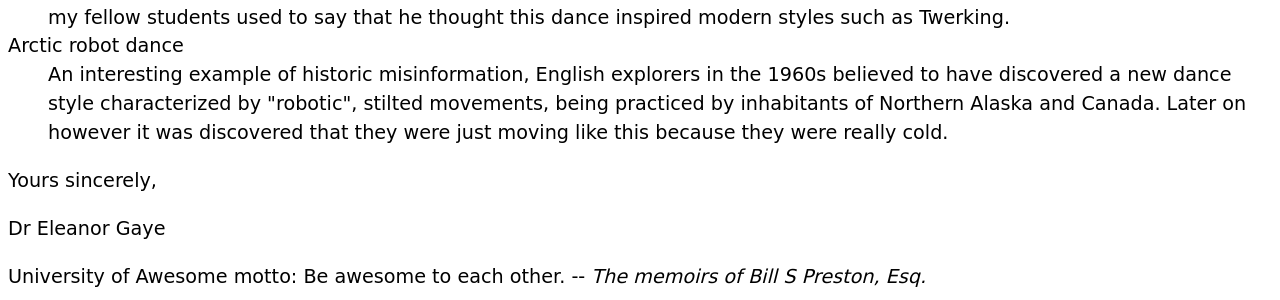
<file: Assignment 1/Part 1/Main.html>
<!--
Name: Shayaan Shah
Date: May 12th 2026
File Name: Assignment 1/Part 1/ Main.Html
Description: Marking up a letter with the propoer html tags
-->

<!-- The head is usaslly where the stylesheet is refrenced so the html knows what it has to correspond to in terms of styleing and other useful information about the page (the language, the publisher of the web page etc)-->
<body>
<address class ="sender-column">
<b><br>Dr. Eleanor Gaye</b>
<!DOCTYPE html>
<html lang="en">
<head>
<link rel = "stylesheet" href="Stylesheet.css">
<title>Awesome Science Corespondous</title>
<meta name="Author" content="Dr.Eleanor Gaye">
</head>

<!--This was the information of the address where the letter was being sent from and since the stylesheet already defined how the text would be moved to the right, 
I tagged with with an address tag so I wouldnt have to do it for each and every line up until the date. 
So just opens from the name and closes at the 2016 date to make things easier on myself -->

<b><br>Dr. Eleanor Gaye</b>
Awesome Science faculty
<br>University of Awesome
<br>Bobtown, CA 99999,
<br>USA
<b><br>Tel:</b>123-456-7890
<b><br>Email:</b>no_reply@example.com
<br>20 January 2016
</address>

<!--Since this is also an address I tagged the letters destination with it ass well 
but did not inculde the sender class because it didnt need to go on the right side-->
<address>
    <b><br>Miss Eileen Dover</b>
    <br>4321 Cliff Top Edge
    <br>Dover, CT9 XXX
    <br>UK
</address>

<h1>Re: Eileen Dover university application</h1>

<p>Dear Eileen,</p>



<p>
Thank you for your recent application to join us at the University of
Awesome's science faculty to study as part of your
PhD (Doctor of Philosophy) next year. I will answer your
questions one by one, in the following sections.
</p>
<h1><b>Starting dates</b></h1>

<p>We are happy to accommodate you starting your study with us at any time,
however it would suit us better if you could start at the beginning of a
semester; the start dates for each one are as follows:
</p>

<!--The ul command for the unordered lists-->
    <ul>
        <li>First semester: 9 September 2016</li>
        <li>Second semester: 15 January 2017</li>
        <li>Third semester: 2 May 2017</li>
    </ul>



<p>
Please let me know if this is ok, and if so which start date you would prefer.
</p>

<h2><b>Subjects of study</b></h2>

<p>
    At the Awesome Science Faculty, we have a pretty open-minded research
    facility — as long as the subjects fall somewhere in the realm of science
    and technology. You seem like an intelligent, dedicated researcher, and
    just the kind of person we'd like to have on our team. Saying that, of the
    ideas you submitted we were most intrigued by are as follows, in order of
    priority:
</p>
<ol>

<!--When it came to the chemistry charcters, I had the sub and the sup mixed up initally 
(How did I came to the councusion that sub as like sort for subtract would mean higher elivation for the charcter? I dont even want to know how I came to that stupid answer)
) but sub would be to lower a charcter and sup would be to elivate it-->
<li>Turning H<sub>2</sub>O into wine, and the health benefits of Resveratrol
(C<sub>14</sub>H<sub>12</sub>O<sub>3</sub>).</li>
<li>Measuring the effect on performance of funk bass players at temperatures
exceeding 30°C (86°F), when the audience size exponentially increases
(effect of 3 × 10<sup>3</sup> increasing to 3 × 10<sup>4</sup>).</li>
<li>HTML, Hypertext Markup Language, and CSS,
Cascading Style Sheets, constructs for representing musical scores.</li>
</ol>

<p>
    So please can you provide more information on each of these subjects,
    including how long you'd expect the research to take, required staff and
    other resources, and anything else you think we'd need to know? Thanks.
    
</p>
<h2><b>Exotic dance moves</b></h2>

<p>
    Yes, you are right! As part of my post-doctorate work, I
    did study exotic tribal dances. To answer your question, my
    favorite dances are as follows, with definitions:
</p>


<!--Now this one I had wrong for days and didnt notice till today 
but I had the dd and dt tags switched around without even one dl tag covering any of those previous 2 tags 
even when they were missmatched-->
<dl>
    <dt> Polynesian chicken dance</dt>     
        <dd>
            A little known but very influential dance dating back as far as
            300 BCE, a whole village would
            dance around in a circle like chickens, to encourage their livestock to
            be "fruitful".
        </dd>  
    <dt> Icelandic brownian shuffle</dt>  
        <dd>
            Before the Icelanders developed fire as a means of getting warm, they
            used to practice this dance, which involved huddling close together in a
            circle on the floor, and shuffling their bodies around in imperceptibly
            tiny, very rapid movements. One of my fellow students used to say that
            he thought this dance inspired modern styles such as Twerking.
        </dd> 
    <dt>Arctic robot dance</dt> 
        <dd>
            An interesting example of historic misinformation, English explorers in
            the 1960s believed to have discovered a new dance style characterized by
            "robotic", stilted movements, being practiced by inhabitants of Northern
            Alaska and Canada. Later on however it was discovered that they were
            just moving like this because they were really cold.
        </dd>
        
</dl>


<p>Yours sincerely,</p>

<p>Dr Eleanor Gaye</p>

University of Awesome motto: Be awesome to each other. --
<em>The memoirs of Bill S Preston, Esq.</em>
</body>
</html>
</file>
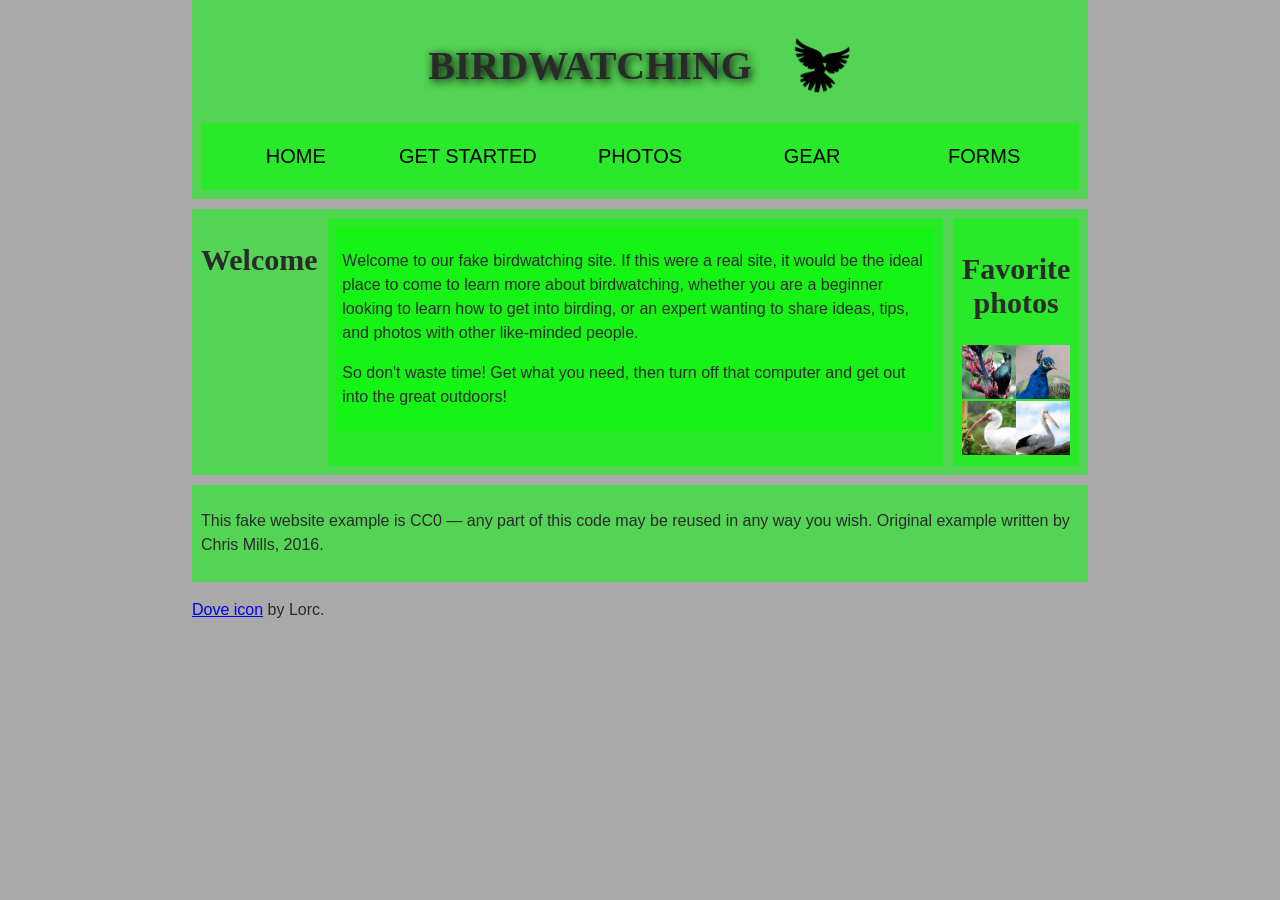
<file: Assignment 1/Part 2/Main.html>
<!--
Name: Shayaan Shah
Date: May 12th 2026
File Name: Assignment 1/Part 2/ Main.Html
Description: Mark up a birdwatching website with bird phots and correctly tag areas of the html file with the proper tags that correspone with the stylesheet to make it look close to the example
-->
<!doctype html>
<html lang="en">
  <head>
    <meta charset="utf-8" />
    <title>Birdwatching</title>
    <link href="Stylesheet.css" rel="stylesheet" />
  </head>

  <body>
    
   <header>
      <h1>Birdwatching
      <!--Using the Image src to retrive the png with the name "dove" to display.-->
      <a href = "dove.png"></a><img src="dove.png" alt="by Lorc."></h1>
      <!--the nav tag in the stylesheet is the navigation bar which needs to be given a list by the html file to display. Also by inculding it in the H1 header, it centers along with the header text as well-->
   
        <nav>
          <ul>
            <li><a href = "#">Home</a></li>
            <li><a href = "#">Get Started</a></li>
            <li><a href = "#">Photos</a></li>
            <li><a href = "#">Gear</a></li>
            <li><a href = "#">Forms</a></li>
          </ul>
        </nav>
    
        

   </header>
    <main>
    <h2>Welcome</h2>
  
    
   <section>
        <article>
          <p>
            Welcome to our fake birdwatching site. If this were a real site, it
            would be the ideal place to come to learn more about birdwatching,
            whether you are a beginner looking to learn how to get into birding, or
            an expert wanting to share ideas, tips, and photos with other
            like-minded people.
          </p>
      
          <p>
            So don't waste time! Get what you need, then turn off that computer and
            get out into the great outdoors!
          </p>
        </article>
   </section>
    
   
   
   <aside>
    <h2>Favorite photos</h2>
    <!-- Link images here. -->
   
        <a href = "favorite-bird-1.jpg">
        <img src = "favorite-bird-1_th.jpg" alt = "A tiny bird with green feathers and black talons, links to larger versions of the image"></a>
    
            <a href = "favorite-bird-2.jpg">
        <img src = "favorite-bird-2_th.jpg" alt = "A very pretty birds upper half, links to larger versions of the image"></a>
    
            <a href = "favorite-bird-3.jpg">
        <img src = "favorite-bird-3_th.jpg" alt = "A bird with a long beak and white feathers, links to larger versions of the image"></a>
    
            <a href = "favorite-bird-4.jpg">
        <img src = "favorite-bird-4_th.jpg" alt = "A pelecan with a large beak, links to larger versions of the image"></a>
      </aside>
   </main>

   
   
   
   <footer> 
      <p>
        This fake website example is CC0 — any part of this code may be reused
        in any way you wish. Original example written by Chris Mills, 2016.
      </p>
    </footer>
    
    
    
    <p>
      <a href="dove.png">Dove icon</a>
      by Lorc.
    </p>
  </body>
</html>
</file>
<file: Assignment 1/Part 1/Stylesheet.css>
body {
  font: 1.2em / 1.5 system-ui;
}

.sender-column {
  text-align: right;
}

h1 {
  font-size: 1.5em;
}

h2 {
  font-size: 1.3em;
}
</file>
<file: Assignment 1/Part 2/Stylesheet.css>
/* || General setup */

body {
  margin: 0;
}

html {
  font-size: 10px;
  background-color: darkgrey;
}

body {
  width: 70%;
  min-width: 800px;
  margin: 0 auto;
}

/* || typography */

h1,
h2 {
  font-family: "Cinzel Decorative", cursive;
  color: #2a2a2a;
}

p,
li {
  font-family: "Roboto Condensed", sans-serif;
  color: #2a2a2a;
}

h1 {
  font-size: 4rem;
  text-align: center;
  text-shadow: 2px 2px 10px black;
}

h2 {
  font-size: 3rem;
  text-align: center;
}

p,
li {
  font-size: 1.6rem;
  line-height: 1.5;
}

/* || header layout */

header {
  margin-bottom: 10px;
}

main,
header,
nav,
article,
aside,
footer,
section {
  background-color: #00ff0080;
  padding: 1%;
}

h1 {
  text-transform: uppercase;
  display: flex;
  align-items: center;
  justify-content: center;
  gap: 20px;
}

header img {
  height: 60px;
}

nav ul {
  padding: 0;
  list-style-type: none;
  display: flex;
}

nav li {
  text-align: center;
  flex: 1;
}

nav a {
  font-size: 2rem;
  text-transform: uppercase;
  text-decoration: none;
  color: black;
}

nav a:hover,
nav a:focus {
  color: red;
}

/* || main layout */

main {
  display: flex;
  gap: 10px;
}

article {
  flex: 4;
}

aside {
  flex: 1;
}

aside a {
  display: block;
  float: left;
  width: 50%;
}

aside img {
  max-width: 100%;
}

footer {
  margin-top: 10px;
}
</file>
<file: Assignment 2/Part 2/stylesheet.css>
html {
  font-family: sans-serif;
}

table {
  border-collapse: collapse;
  border: 2px solid rgb(200 200 200);
  letter-spacing: 1px;
  font-size: 0.8rem;
}

td,
th {
  border: 1px solid rgb(190 190 190);
  padding: 10px 20px;
}

th {
  background-color: rgb(235 235 235);
}

td {
  text-align: center;
}

tr:nth-child(even) td {
  background-color: rgb(250 250 250);
}

tr:nth-child(odd) td {
  background-color: rgb(245 245 245);
}

caption {
  padding: 10px;
}

.column-border {
  border: 2px solid black;
}
</file>
<file: Assignment 3/Part 1/stylesheet.css>
html {
  background-color: white;
}

body {
  font: 1.2em / 1.5 system-ui;
  padding: 20px;
  width: 500;
  background-color: #efefef;
  margin-top: 0;
  margin-bottom: 0;
  margin-left: auto;
  margin-right: auto;
}

ul {
  padding: 30px;
  border: 5px purple;
  border-radius: 20px;
  border-style:ridge;
  background-color: white;
}

h1 {
  
  border-bottom: 10px dotted purple;
  border-top: none;
  border-left: none;
  border-right: none;
  font-size: 2rem;
  font-weight: bold;
  color: darkslategray;
}

h2 {
  font-style: italic;
  font-size: 1.5rem;
}

.job-title {
  color: darkslategray;
  font-weight: bold;
}

button:hover {
  color: green;
}

.links {
  color:green
}
</file>
<file: Assignment 3/Part 2/stylesheet.css>
/* General setup */
/* The font face with the location of the files to use for the font and its personal stylizing under the url tag*/
@font-face {
  font-family: "Black_Ops_One";
  src:
    url("Fonts/Black_Ops_One/BlackOpsOne-Regular.ttf") format("truetype");
  font-weight: normal;
  font-style: normal;
  font-display: swap;
}

@font-face {
  font-family: "Gelasio";
  src:
    url("Fonts/Gelasio/Gelasio-VariableFont_wght.ttf") format("truetype");
  font-weight: normal;
  font-style: normal;
  font-display: swap;
}

@font-face {
  font-family: "Limelight";
  src:
    url("Fonts/Limelight/Limelight-Regular.ttf") format("truetype");
  font-weight: normal;
  font-style: normal;
  font-display: swap;
}



* {
  box-sizing: border-box;
}

body {
  margin: 0 auto;
  padding: 0 20px;
  min-width: 980px;
  max-width: 1400px;
}

/* Layout */

main {
  display: grid;
  grid-template-columns: 5fr 2fr 2fr;
  gap: 40px;
  padding: 20px 0;
}

/* header and footer */

header {
  border-bottom: 5px solid #aa6666;
  font-family:"Black_Ops_One";
  text-align: center;
}

footer {
  border-top: 5px solid #aa6666;
}

footer p {
  text-align: center;
}

section {
  font-family: "Gelasio";
}

nav {
  font-family: "Limelight";
}

aside {
  font-family: "Limelight";
}

h2 {
  border-bottom: 5px solid #aa6666;
  font-family:"Black_Ops_One";
  text-align: center;
}
</file>
<file: Assignment 5/assessment-files/style.css>
/* || General setup */

html, body {
  margin: 0;
  padding: 0;
}

html {
  font-size: 10px;
  background-color: #dde;
}

body {
  width: 80%;
  min-width: 1024px;
  margin: 0 auto;
}

/* || typography */

font[size="7"], font[size="6"], font[size="5"] {
  font-family: 'Sonsie One', cursive;
  color: #2a2a2a;
}

p, input, li, table, label {
  font-family: 'Open Sans Condensed', sans-serif;
  color: #2a2a2a;
}

font[size="7"] {
  font-size: 4rem;
  text-align: center;
  color: white;
  text-shadow: 2px 2px 10px black;
}

font[size="6"] {
  font-size: 3rem;
  text-align: center;
}

font[size="5"] {
  font-size: 2.2rem;
}

p, li, table {
  font-size: 1.6rem;
  line-height: 1.5;
}

/* || header layout */

div[class="nav"], article, footer, .secondary {
  background-color: white;
}

article, footer, .secondary {
  padding: 10px 30px;
}

article {
  margin-right: 10px;
}

div[class="nav"] {
  height: 50px;
  background-color: ff80ff;
  display: flex;
  padding: 1% 0;
  margin-bottom: 10px;
}

div[class="nav"] ul {
  padding: 0;
  list-style-type: none;
  flex: 2;
  display: flex;
}

div[class="nav"] li {
  display: inline;
  text-align: center;
  flex: 1;
}

div[class="nav"] a {
  display: inline-block;
  font-size: 2rem;
  text-transform: uppercase;
  text-decoration: none;
  color: black;
}

div[class="nav"] .search {
  flex: 1;
  display: flex;
  align-items: center;
  height: 100%;
  padding: 0 2em;
}

.search input {
  font-size: 1.6rem;
  height: 32px;
}

.search input[type="search"] {
  flex: 3;
}

.search input[type="submit"] {
  flex: 1;
  margin-left: 1rem;
  background: #333;
  border: 0;
  color: white;
}

/* || main layout */

main {
  display: flex;
}

article {
  flex: 5;
}

.secondary {
  flex: 2;
}

footer {
  margin-top: 10px;
}

/* Table styling */

table {
  width: 100%;
  background-color: #dde;
  border-collapse: collapse;
}

th, td {
  padding: 10px;
}

td {
  text-align: center;
}

th[scope="col"] {
  border-bottom: 1px solid black;
}

tbody tr:nth-child(odd) {
  background-color: #def;
}

/* styling content images and audio */

img, audio {
  display: block;
  margin: 0 auto;
}

audio {
  width: 500px;
}

/* Comments styling */

.comments {
  background-color: #def;
  padding: 10px;
}

.show-hide {
  cursor: pointer;
}

.comments font[size="6"] {
  font-size: 2rem;
}

.comments font[size="6"]:nth-of-type(2) {
  margin-bottom: 0;
}

.comment-form {
  margin-bottom: 3rem;
}

.comment-form .flex-pair {
  display: flex;
  padding: 0 3rem 1rem;
}

.comment-form label {
  align-self: center;
  flex: 2;
  text-align: right;
}

.comment-form input {
  margin-left: 1rem;
  flex: 6;
}

.show-hide {
  text-align: center;
  width: 150px;
}

.comment-form input, .comment-form label, .show-hide {
  font-size: 1.6rem;
  line-height: 32px;
}

.comment-form input[type="submit"], .show-hide {
  background: #333;
  border: 0;
  color: white;
}

.comment-form input[type="submit"] {
  width: 30%;
  display: block;
  margin: 0 auto;
}

.comment-container {
  margin-top: 0;
}

.comment-container li {
  list-style-type: none;
  display: flex;
}

.comment-container li p:nth-child(1) {
  flex: 1;
  font-weight: bold;
}

.comment-container li p:nth-child(2) {
  flex: 5;
}
</file>
<file: Assignment 5/Part 1/assessment-files/style.css>
/* || General setup */

html, body {
  margin: 0;
  padding: 0;
}

html {
  font-size: 10px;
  background-color: #dde;
}

body {
  width: 80%;
  min-width: 1024px;
  margin: 0 auto;
}

/* || typography */

h1, h2, h3 {
  font-family: 'Sonsie One', cursive;
  color: #2a2a2a;
}

p, input, li, table, label {
  font-family: 'Open Sans Condensed', sans-serif;
  color: #2a2a2a;
}

h1 {
  font-size: 4rem;
  text-align: center;
  color: black;
  text-shadow: 2px 2px 10px white;
}

h2 {
  font-size: 3rem;
  text-align: center;
}

h3 {
  font-size: 2.2rem;
}

p, li, table {
  font-size: 1.6rem;
  line-height: 1.5;
}

/* || header layout */

div[class="nav"], article, footer, .secondary {
  background-color: white;
}

article, footer, .secondary {
  padding: 10px 30px;
}

article {
  margin-right: 10px;
}

div[class="nav"] {
  height: 50px;
  background-color: #ff80ff;
  display: flex;
  padding: 1% 0;
  margin-bottom: 10px;
}

div[class="nav"] ul {
  padding: 0;
  list-style-type: none;
  flex: 2;
  display: flex;
}

div[class="nav"] li {
  display: inline;
  text-align: center;
  flex: 1;
}

div[class="nav"] a {
  display: inline-block;
  font-size: 2rem;
  text-transform: uppercase;
  text-decoration: none;
  color: black;
}

div[class="nav"] .search {
  flex: 1;
  display: flex;
  align-items: center;
  height: 100%;
  padding: 0 2em;
}

.search input {
  font-size: 1.6rem;
  height: 32px;
}

.search input[type="search"] {
  flex: 3;
}

.search input[type="submit"] {
  flex: 1;
  margin-left: 1rem;
  background: #333;
  border: 0;
  color: white;
}

/* || main layout */

main {
  display: flex;
}

article {
  flex: 5;
}

.secondary {
  flex: 2;
}

footer {
  margin-top: 10px;
}

/* Table styling */

table {
  width: 100%;
  background-color: #dde;
  border-collapse: collapse;
}

th, td {
  padding: 10px;
}

td {
  text-align: center;
}

th[scope="col"] {
  border-bottom: 1px solid black;
}

tbody tr:nth-child(odd) {
  background-color: #def;
}

/* styling content images and audio */

img, audio {
  display: block;
  margin: 0 auto;
}

audio {
  width: 500px;
}

/* Comments styling */

.comments {
  background-color: #def;
  padding: 10px;
}

.show-hide {
  cursor: pointer;
}

.comments h2 {
  font-size: 2rem;
}

.comments h2[size="6"]:nth-of-type(2) {
  margin-bottom: 0;
}

.comment-form {
  margin-bottom: 3rem;
}

.comment-form .flex-pair {
  display: flex;
  padding: 0 3rem 1rem;
}

.comment-form label {
  align-self: center;
  flex: 2;
  text-align: right;
}

.comment-form input {
  margin-left: 1rem;
  flex: 6;
}

.show-hide {
  text-align: center;
  width: 150px;
}

.comment-form input, .comment-form label, .show-hide {
  font-size: 1.6rem;
  line-height: 32px;
}

.comment-form input[type="submit"], .show-hide {
  background: #333;
  border: 0;
  color: white;
}

.comment-form input[type="submit"] {
  width: 30%;
  display: block;
  margin: 0 auto;
}

.comment-container {
  margin-top: 0;
}

.comment-container li {
  list-style-type: none;
  display: flex;
}

.comment-container li p:nth-child(1) {
  flex: 1;
  font-weight: bold;
}

.comment-container li p:nth-child(2) {
  flex: 5;
}
</file>
